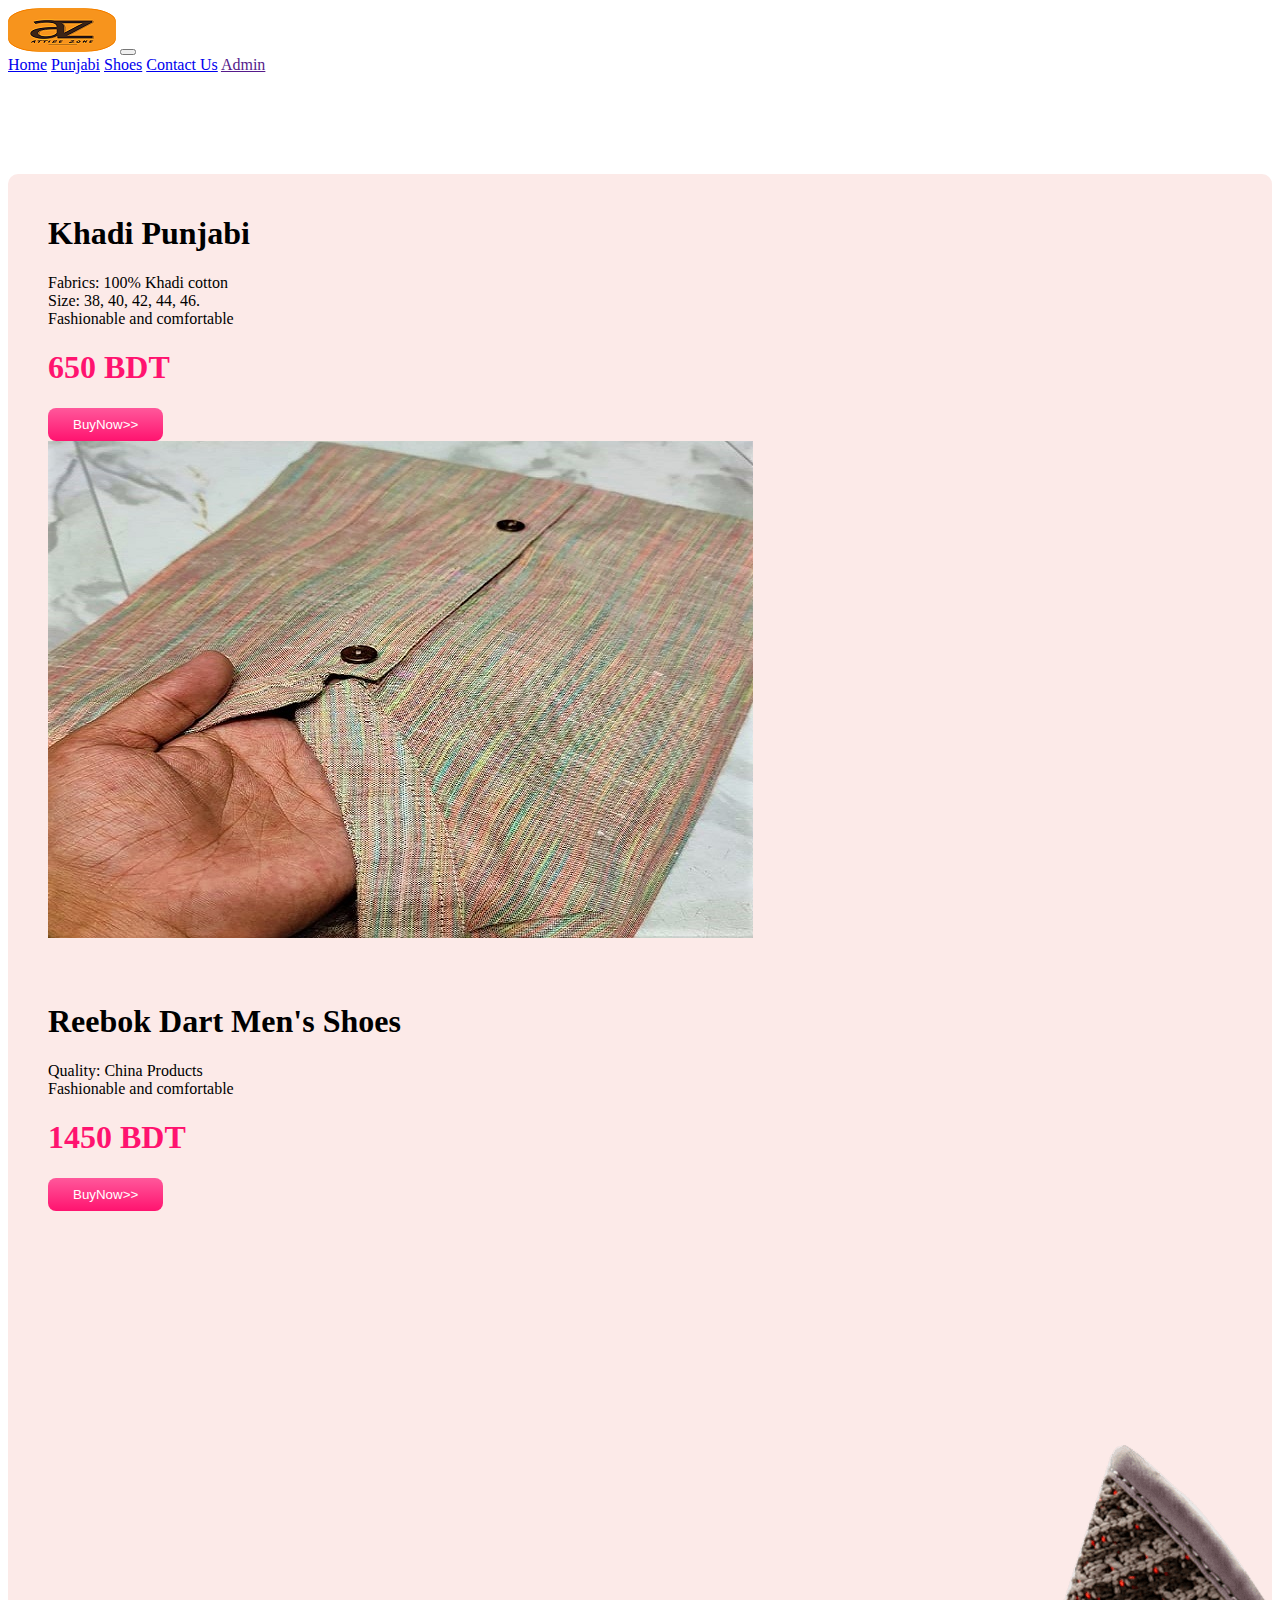
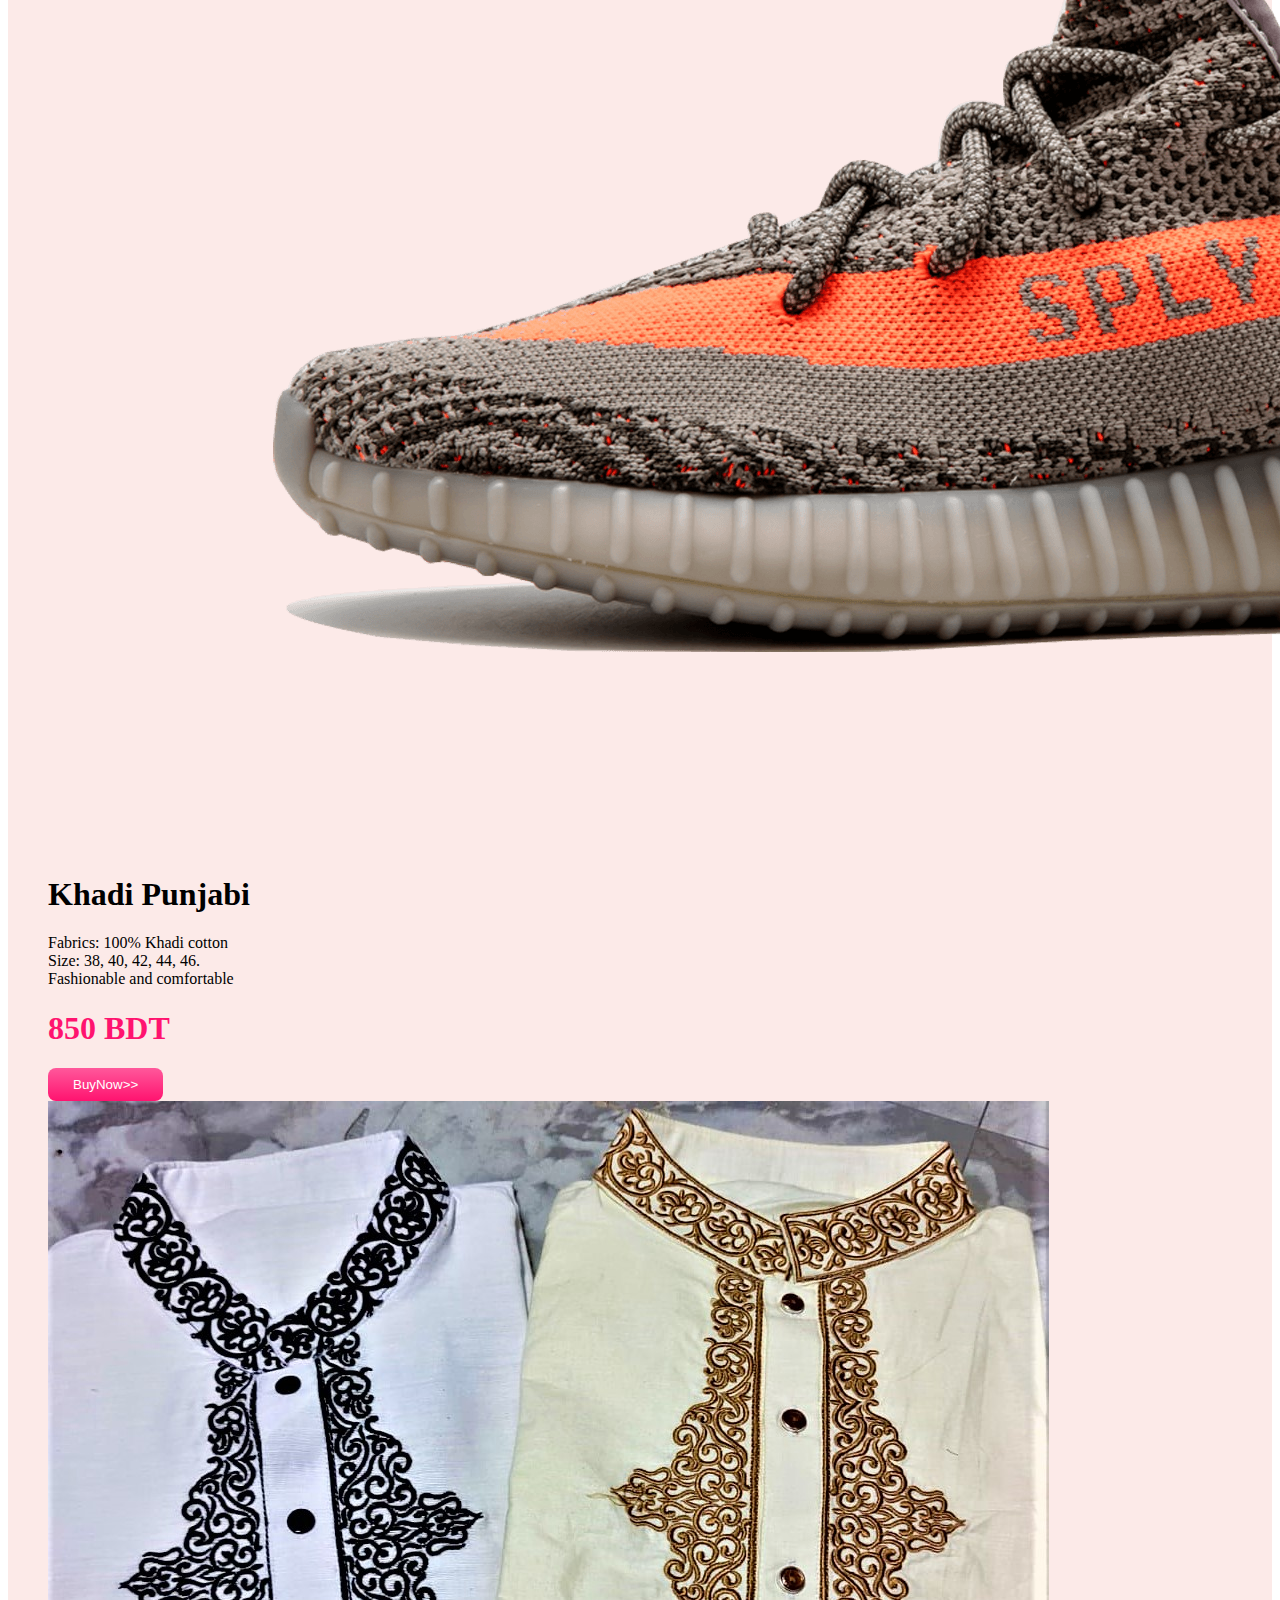
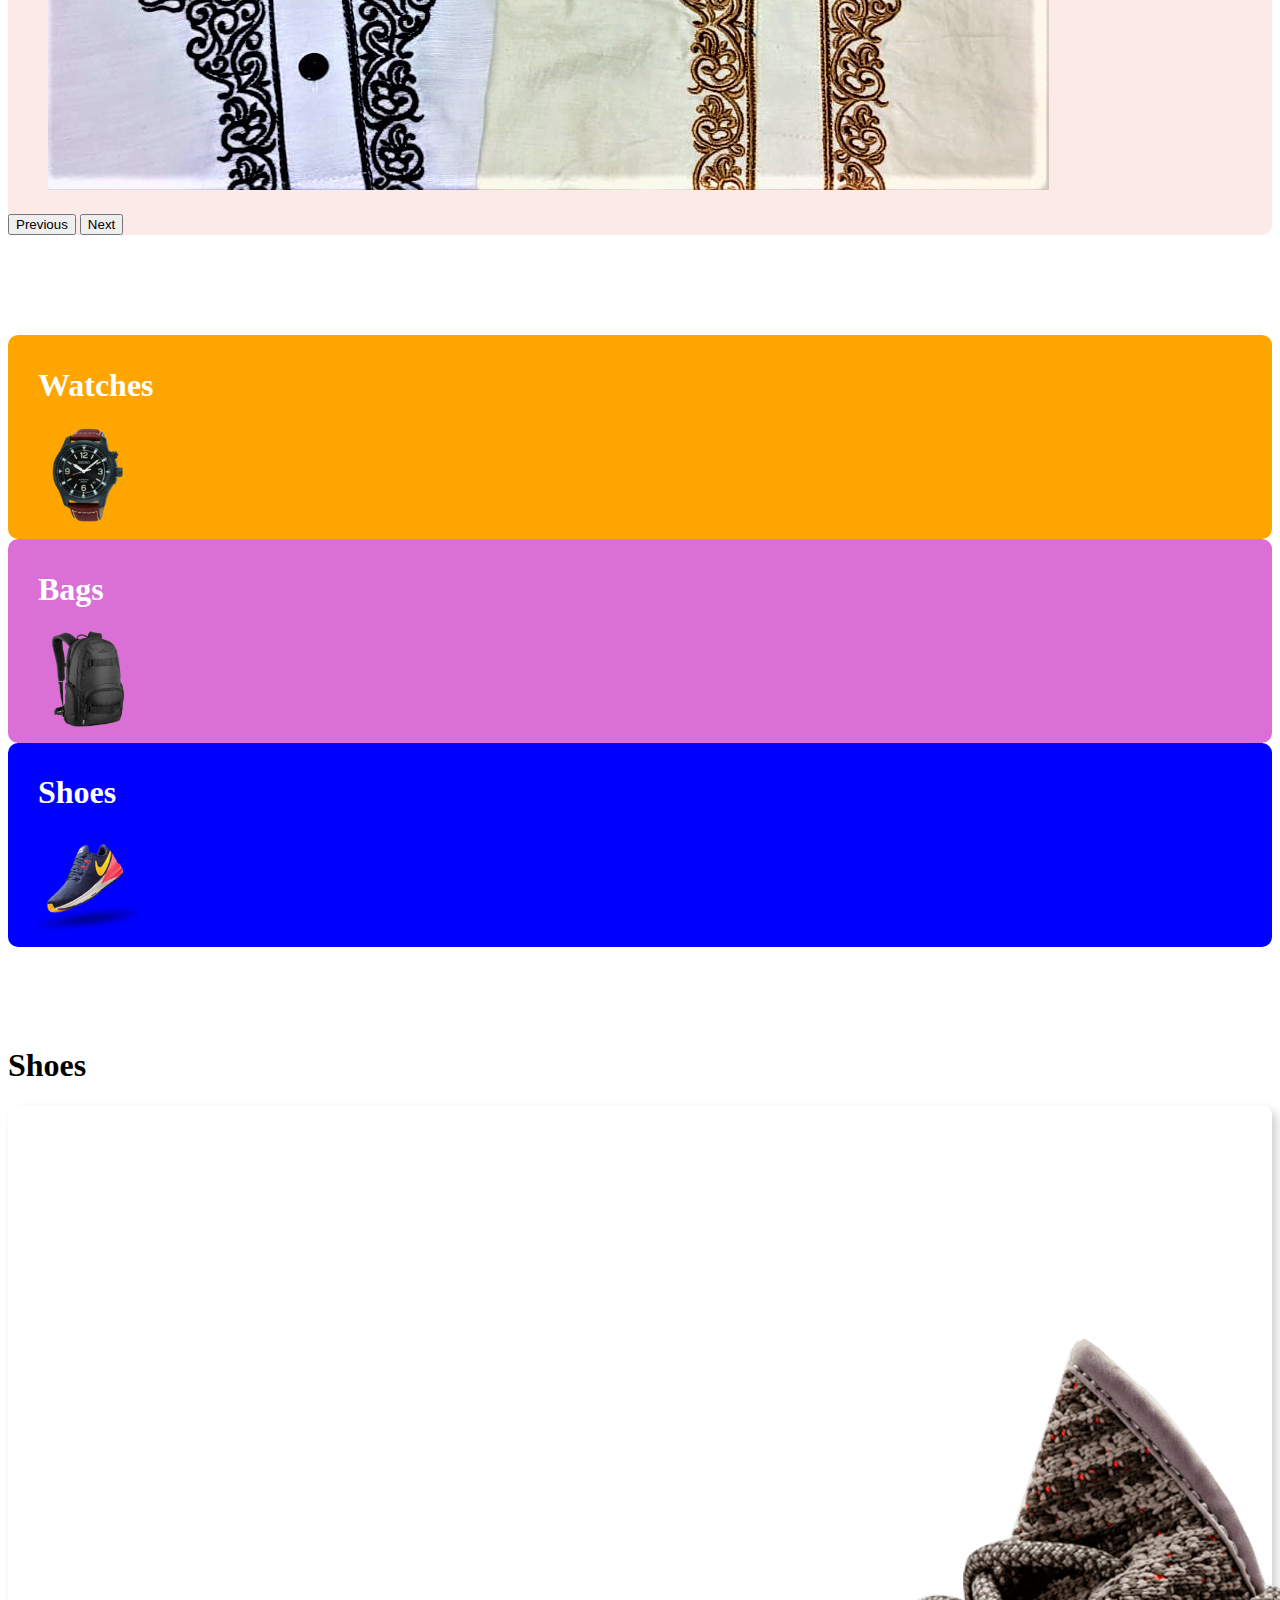
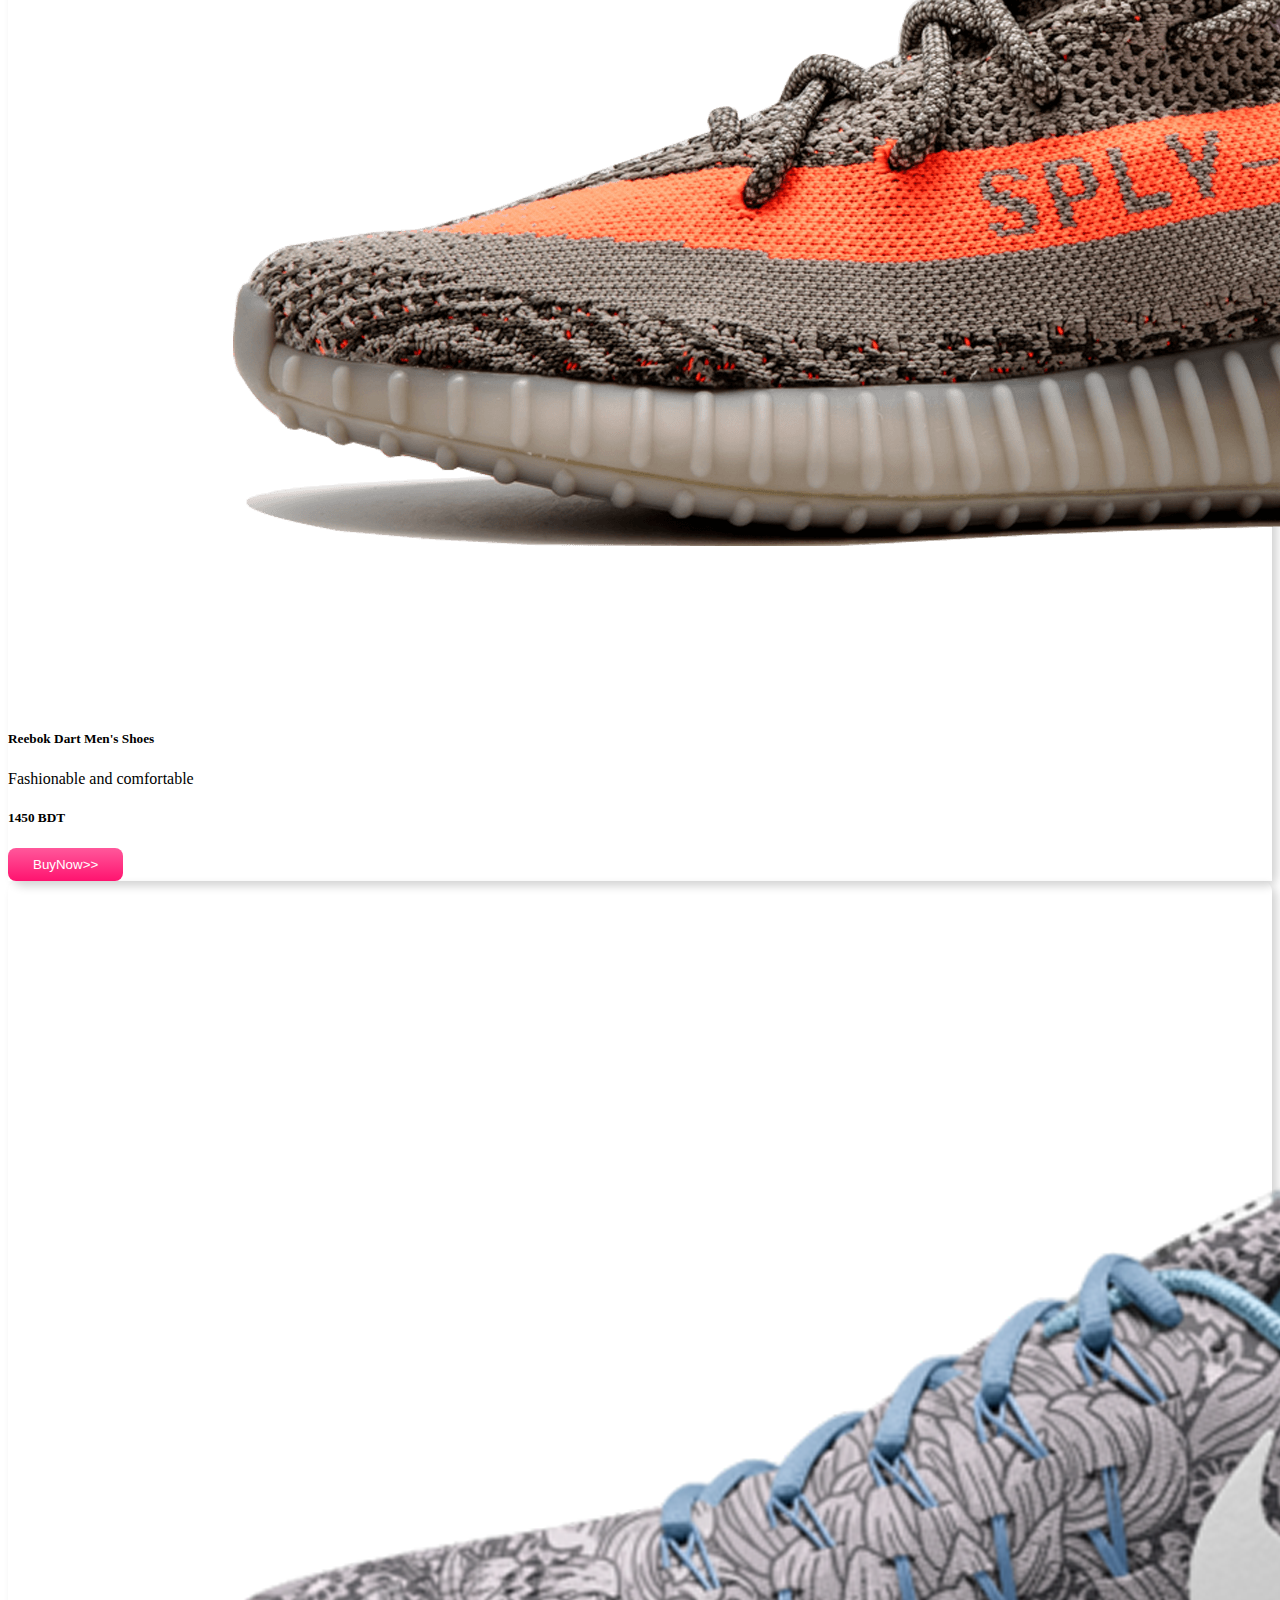
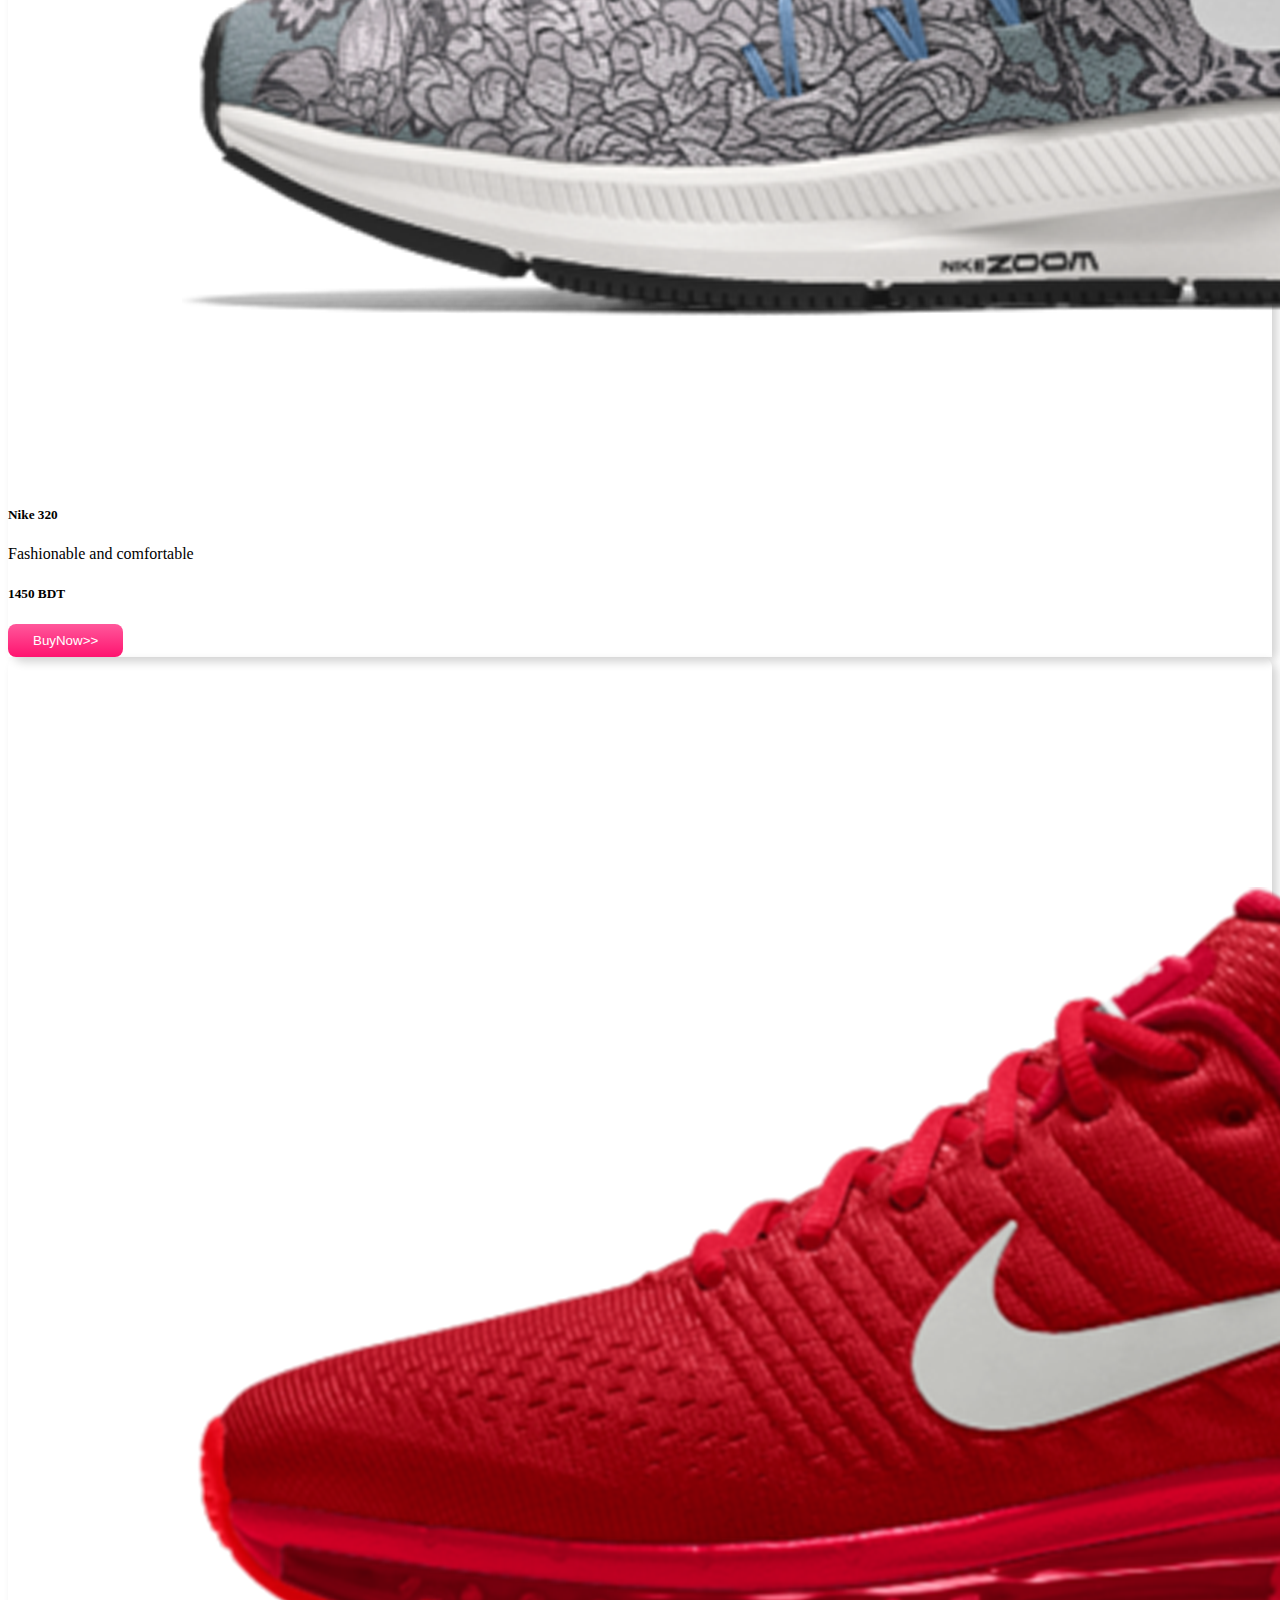
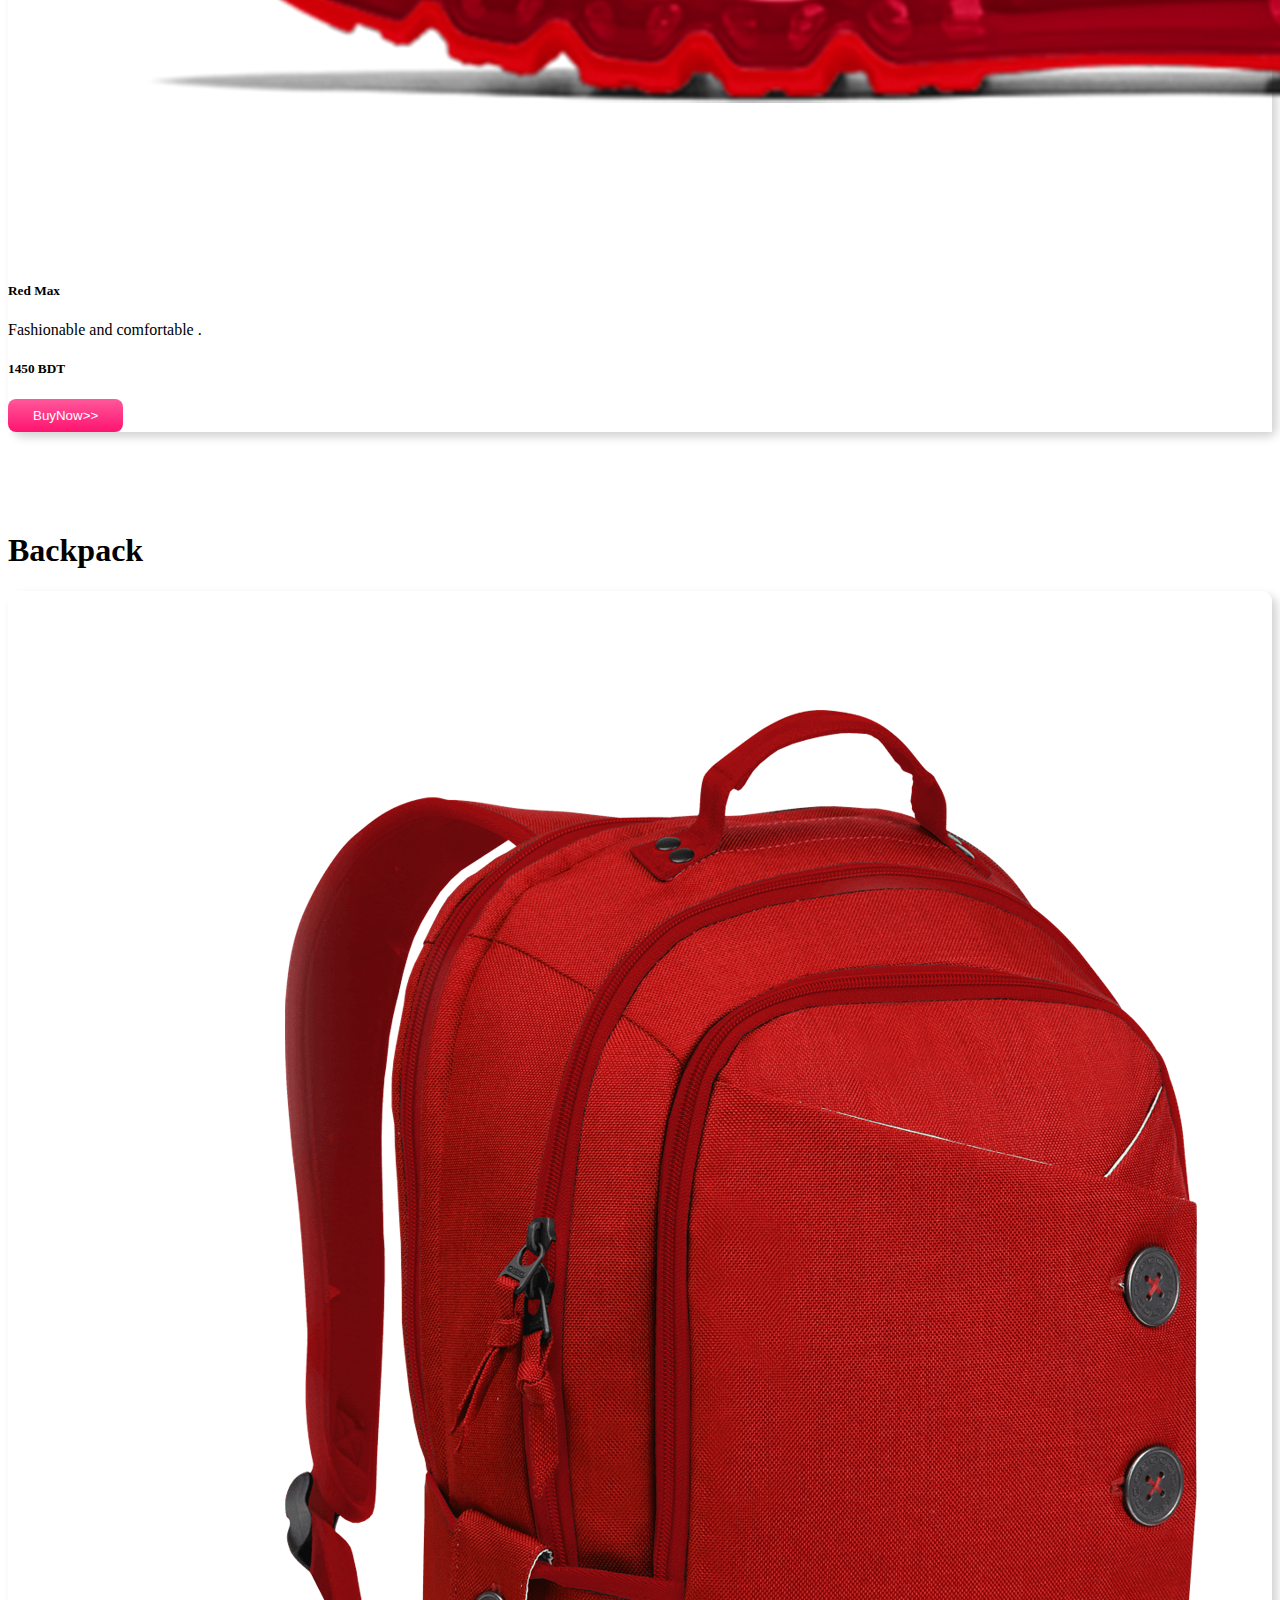
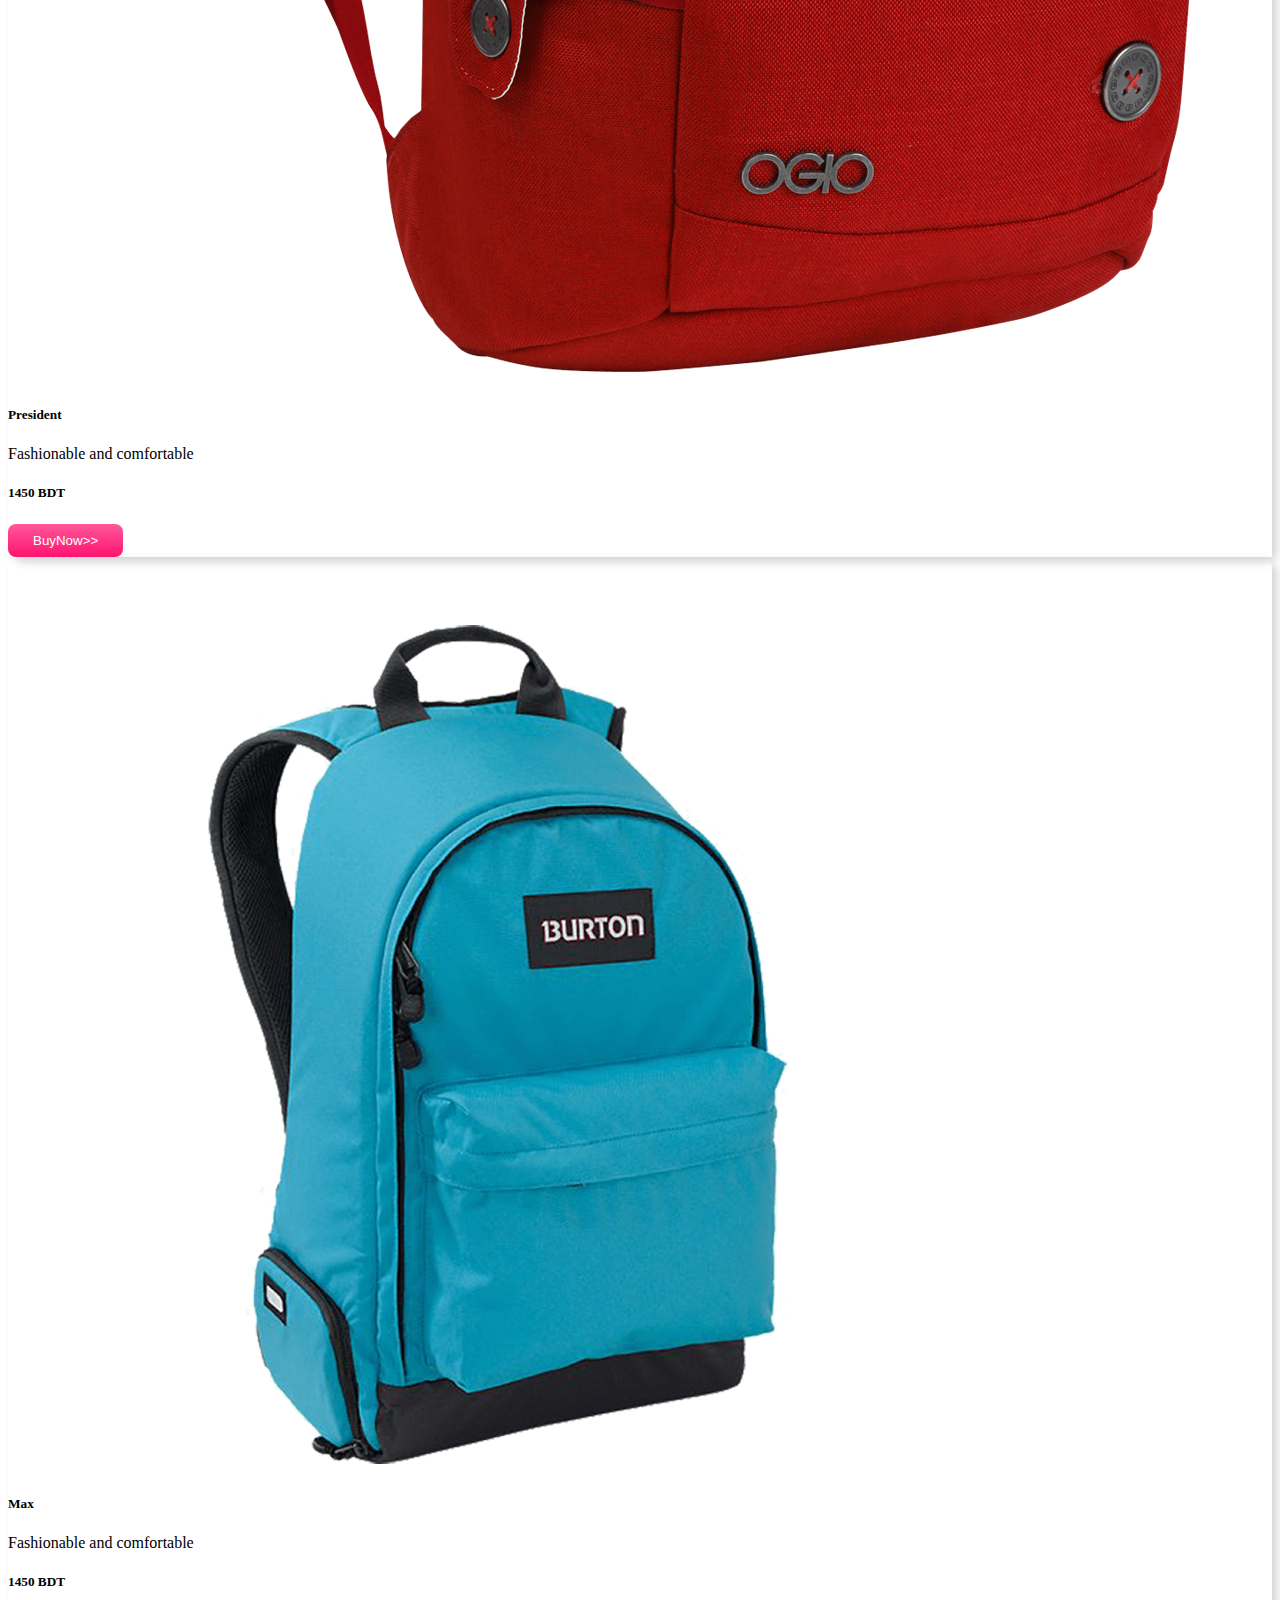
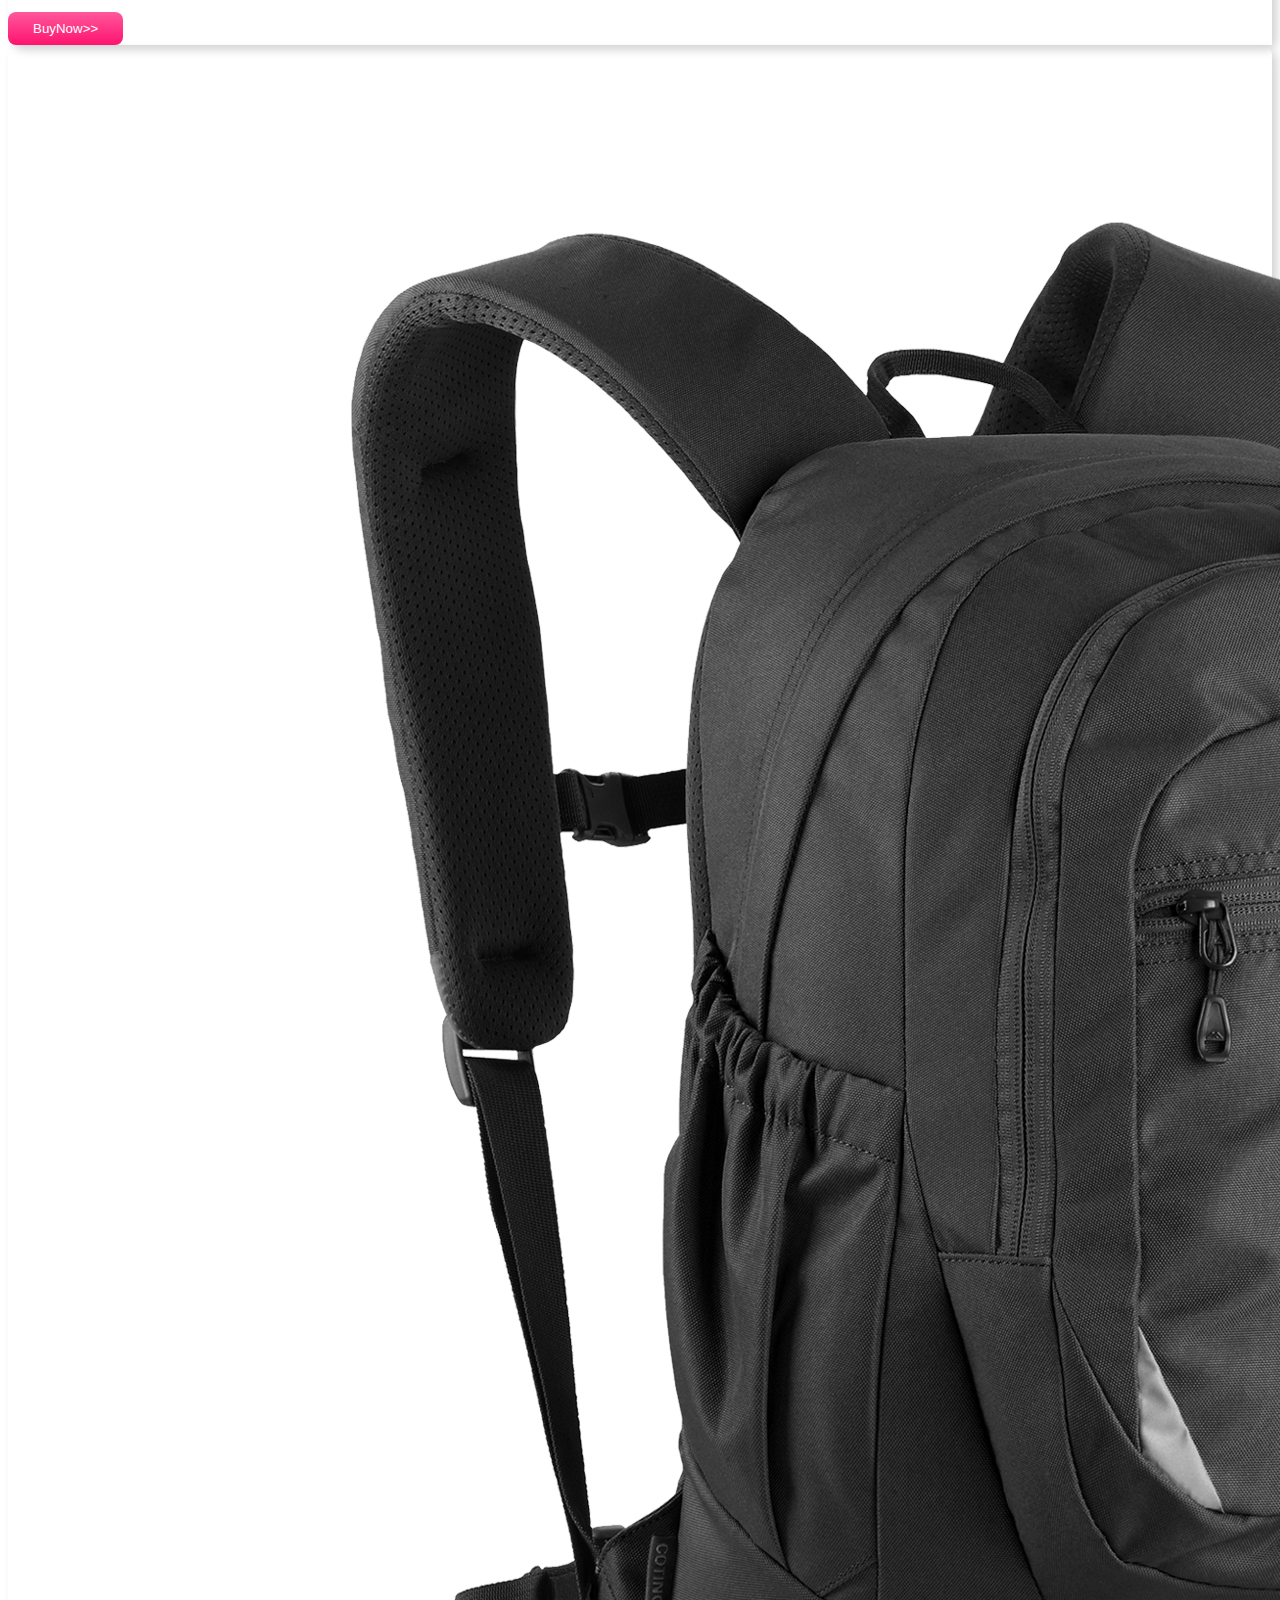
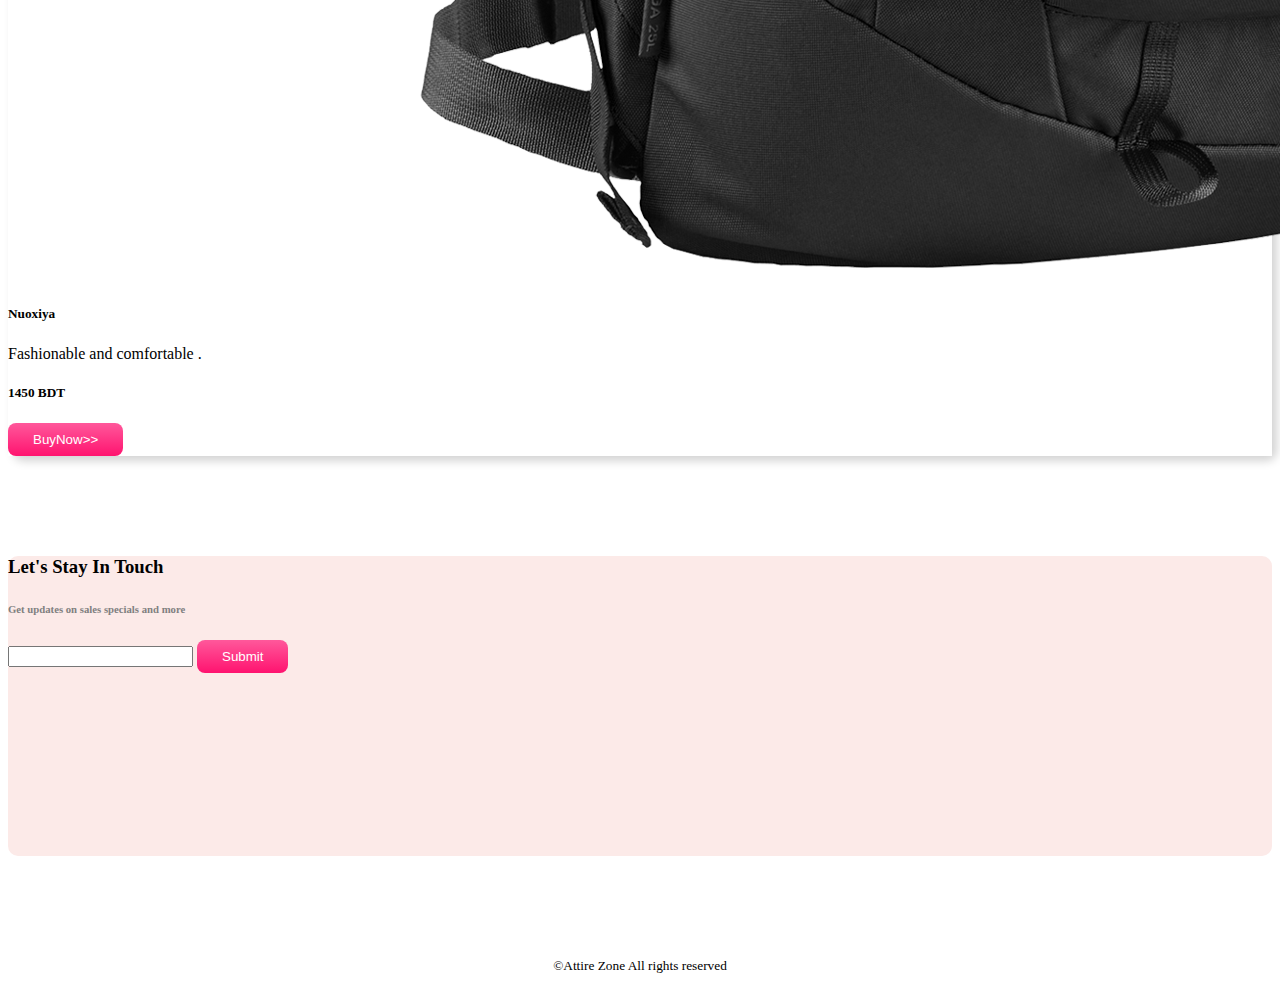
<file: index.html>
<!DOCTYPE html>
<html lang="en">
<head>
    <meta charset="UTF-8">
    <meta http-equiv="X-UA-Compatible" content="IE=edge">
    <meta name="viewport" content="width=device-width, initial-scale=1.0">
    <title>ATTIRE ZONE</title>
    <link href="https://cdn.jsdelivr.net/npm/bootstrap@5.1.0/dist/css/bootstrap.min.css" rel="stylesheet" integrity="sha384-KyZXEAg3QhqLMpG8r+8fhAXLRk2vvoC2f3B09zVXn8CA5QIVfZOJ3BCsw2P0p/We" crossorigin="anonymous">
    <link href="style.css" rel="stylesheet">
</head>
    <body>
        <div class="container">
            <nav class="navbar navbar-expand-lg navbar-light bg-light">
                <div class="container-fluid">
                <a class="navbar-brand" href="#"><img src="Attire Zone 1 (1).png" alt="attire zone"></a>
                <button class="navbar-toggler" type="button" data-bs-toggle="collapse" data-bs-target="#navbarNavAltMarkup" aria-controls="navbarNavAltMarkup" aria-expanded="false" aria-label="Toggle navigation">
                    <span class="navbar-toggler-icon"></span>
                </button>
                <div class="collapse navbar-collapse" id="navbarNavAltMarkup">
                    <div class="navbar-nav">
                    <a class="nav-link active" aria-current="page" href="#">Home</a>
                    <a class="nav-link" href="#punjabi">Punjabi</a>
                    <a class="nav-link" href="#shoes">Shoes</a>
                    <a class="nav-link" href="#subscribe">Contact Us</a>
                    <a class="nav-link" href="">Admin</a>
                    </div>
                </div>
                </div>
            </nav>
        </div>
        <div class="container">
            <div id="carouselExampleControls" class="carousel slide orange-bg" data-bs-ride="carousel">
                <div class="carousel-inner">
                <div class="carousel-item active">
                    <div class="row align-items-center">   
                        <div class="col-md-7">
                       <h1>Khadi Punjabi</h1>
                       <p>Fabrics: 100% Khadi cotton
                           <br>
                        Size: 38, 40, 42, 44, 46.
                        <br>
                        Fashionable and comfortable 
                       </p>
                       <h1 class="price">650 BDT</h1>
                       <button class="buy_now_button1">BuyNow>></button>
                        </div>
                        <div class="col-md-5">
                            <img src="punjabi_images/pun_2.jpg" class="d-block w-100" alt="...">
                        </div>
                    </div> 
                </div>
                <div class="carousel-item">
                    <div class="row align-items-center">
                        
                        <div class="col-md-7">
                            <h1>Reebok Dart Men's Shoes</h1>
                            <p>Quality: China Products
                             <br>
                             Fashionable and comfortable 
                            </p>
                            <h1 class="price">1450 BDT</h1>
                            <button class="buy_now_button1">BuyNow>></button>
                        </div>
                        <div class="col-md-5">
                            <img src="panda_image/images/shoes/shoe-1.png" class="d-block w-100" alt="...">
                        </div>
                    </div>
                </div>
                <div class="carousel-item">
                    <div class="row align-items-center">
                    
                        <div class="col-md-7">
                            <h1>Khadi Punjabi</h1>
                            <p>Fabrics: 100% Khadi cotton
                                <br>
                             Size: 38, 40, 42, 44, 46.
                             <br>
                             Fashionable and comfortable 
                            </p>
                            <h1 class="price">850 BDT</h1>
                            <button class="buy_now_button1">BuyNow>></button>
                        </div>
                        <div class="col-md-5">
                            <img src="punjabi_images/pun_1.jpg" class="d-block w-100" alt="...">
                        </div>
                    </div>
                </div>
                </div>
                <button class="carousel-control-prev" type="button" data-bs-target="#carouselExampleControls" data-bs-slide="prev">
                <span class="carousel-control-prev-icon" aria-hidden="true"></span>
                <span class="visually-hidden">Previous</span>
                </button>
                <button class="carousel-control-next" type="button" data-bs-target="#carouselExampleControls" data-bs-slide="next">
                <span class="carousel-control-next-icon" aria-hidden="true"></span>
                <span class="visually-hidden">Next</span>
                </button>
            </div>
        </div>
        <div class="container categories">

       <div class="row">
           <div class="col-md-4">
           <div class="d-flex justify-content-between align-items-center cat1">
            <h1>Watches</h1>
            <img src="panda_image/images/categories/watch.png" alt="kk">
           </div>
           </div>
           <div class="col-md-4">
           <div class="d-flex justify-content-between align-items-center cat2">
            <h1>Bags</h1>
            <img src="panda_image/images/categories/bag.png" alt="sd">
           </div>
           </div>
           <div class="col-md-4">
           <div class="d-flex justify-content-between align-items-center cat3">
            <h1>Shoes</h1>
            <img src="panda_image/images/categories/shoes.png" alt="sdsd">
           </div>
           </div>
       </div>
        </div>
        <div class="container shoes" id="shoes">
            <h1>Shoes</h1>
            <div class="card-group">
                <div class="card">
                  <img src="panda_image/images/shoes/shoe-1.png" class="card-img-top" alt="...">
                  <div class="card-body">
                    <h5 class="card-title">Reebok Dart Men's Shoes</h5>
                    <p class="card-text">Fashionable and comfortable </p>
                    <h5>1450 BDT</h5>
                  </div>
                  <div class="card-footer">
                     <button class="buy_now_button1">BuyNow>></button>
                  </div>
                </div>
                <div class="card">
                  <img src="panda_image/images/shoes/shoe-2.png" class="card-img-top" alt="...">
                  <div class="card-body">
                    <h5 class="card-title">Nike 320</h5>
                    <p class="card-text">Fashionable and comfortable </p>
                    <h5>1450 BDT</h5>
                  </div>
                  <div class="card-footer">
                     <button class="buy_now_button1">BuyNow>></button>
                  </div>
                </div>
                <div class="card">
                  <img src="panda_image/images/shoes/shoe-3.png" class="card-img-top" alt="...">
                  <div class="card-body">
                    <h5 class="card-title">Red Max</h5>
                    <p class="card-text">Fashionable and comfortable .</p>
                    <h5>1450 BDT</h5>
                  </div>
                  <div class="card-footer">
                     <button class="buy_now_button1">BuyNow>></button>
                  </div>
                </div>
              </div>
            </div>
            <div class="container bakcpack" id="backpack">
                <h1>Backpack</h1>
                <div class="card-group">
                    <div class="card">
                      <img src="panda_image/images/bags/bag-1.png" class="card-img-top" alt="...">
                      <div class="card-body">
                        <h5 class="card-title">President</h5>
                        <p class="card-text">Fashionable and comfortable </p>
                        <h5>1450 BDT</h5>
                      </div>
                      <div class="card-footer">
                         <button class="buy_now_button1">BuyNow>></button>
                      </div>
                    </div>
                    <div class="card">
                      <img src="panda_image/images/bags/bag-2.png" class="card-img-top" alt="...">
                      <div class="card-body">
                        <h5 class="card-title">Max</h5>
                        <p class="card-text">Fashionable and comfortable </p>
                        <h5>1450 BDT</h5>
                      </div>
                      <div class="card-footer">
                         <button class="buy_now_button1">BuyNow>></button>
                      </div>
                    </div>
                    <div class="card">
                      <img src="panda_image/images/bags/bag-3.png" class="card-img-top" alt="...">
                      <div class="card-body">
                        <h5 class="card-title">Nuoxiya</h5>
                        <p class="card-text">Fashionable and comfortable .</p>
                        <h5>1450 BDT</h5>
                      </div>
                      <div class="card-footer">
                         <button class="buy_now_button1">BuyNow>></button>
                      </div>
                    </div>
                  </div>
                </div>
                <div class="container d-flex justify-content-center align-items-center orange-bg" id="subscribe">
                  <div>
                    <h3>Let's Stay In Touch</h3>
                    <h6>Get updates on sales specials and more</h6>
                    <input class="form-control" type="text">
                    <button class="buy_now_button1">Submit</button>
                  </div>
                </div>
                <footer>
                    <small> ©Attire Zone  All rights reserved
                    </footer></small>
                   </footer>
        <script src="https://cdn.jsdelivr.net/npm/@popperjs/core@2.9.3/dist/umd/popper.min.js" integrity="sha384-eMNCOe7tC1doHpGoWe/6oMVemdAVTMs2xqW4mwXrXsW0L84Iytr2wi5v2QjrP/xp" crossorigin="anonymous"></script>
        <script src="https://cdn.jsdelivr.net/npm/bootstrap@5.1.0/dist/js/bootstrap.min.js" integrity="sha384-cn7l7gDp0eyniUwwAZgrzD06kc/tftFf19TOAs2zVinnD/C7E91j9yyk5//jjpt/" crossorigin="anonymous"></script> 
    </body>
    </html>
</file>
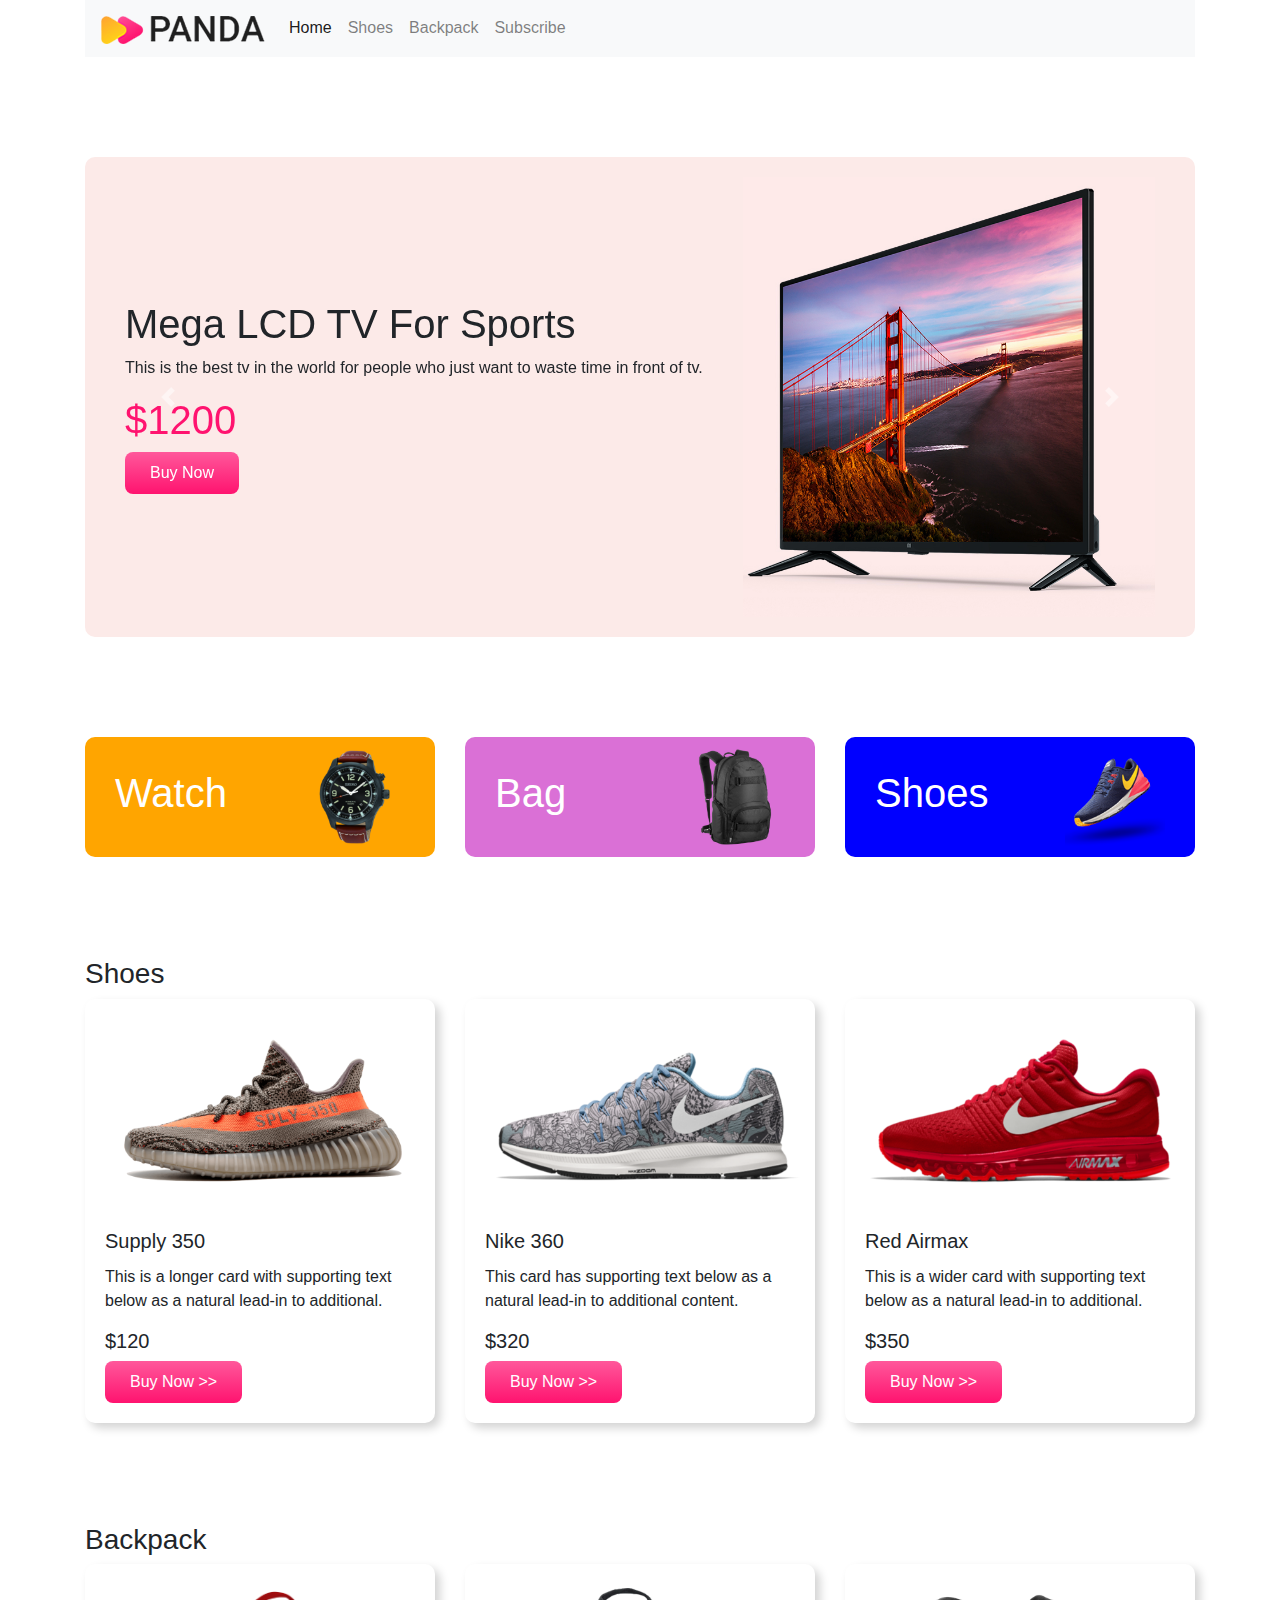
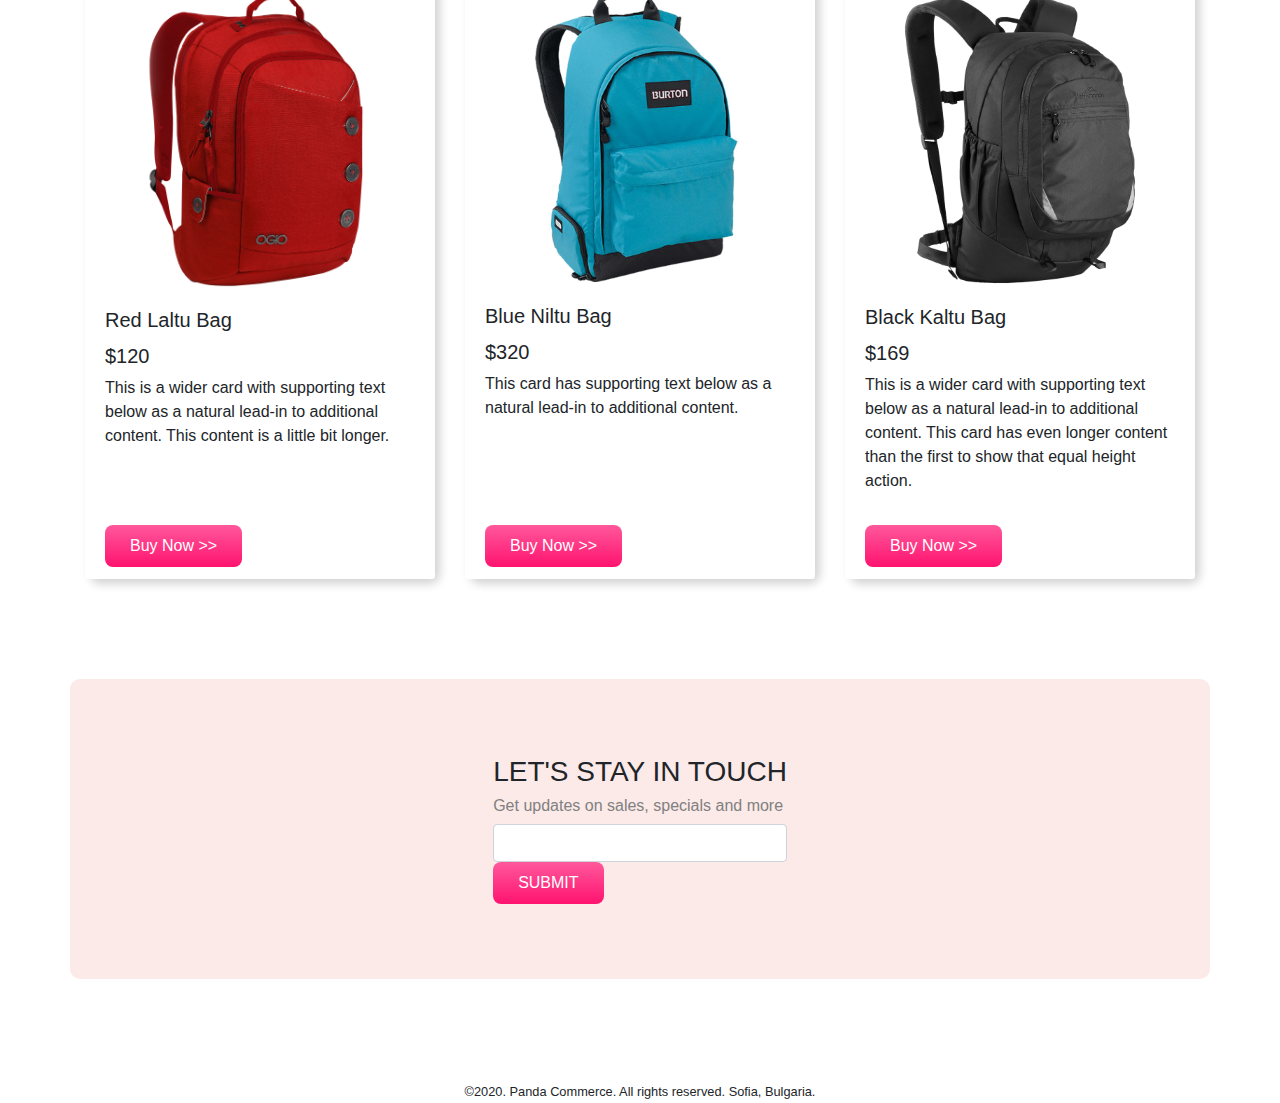
<file: panda_image/index.html>
<!DOCTYPE html>
<html lang="en">
<head>
    <meta charset="UTF-8">
    <meta name="viewport" content="width=device-width, initial-scale=1.0">
    <meta http-equiv="X-UA-Compatible" content="ie=edge">
    <title>Panda Commerce</title>
    <link rel="stylesheet" href="https://stackpath.bootstrapcdn.com/bootstrap/4.4.1/css/bootstrap.min.css" integrity="sha384-Vkoo8x4CGsO3+Hhxv8T/Q5PaXtkKtu6ug5TOeNV6gBiFeWPGFN9MuhOf23Q9Ifjh" crossorigin="anonymous">
    <link rel="stylesheet" href="style.css">
</head>
<body>
    <div class="container">
        <nav class="navbar navbar-expand-lg navbar-light bg-light">
            <a class="navbar-brand" href="#">
                <img src="images/logo.png" alt="">
            </a>
            <button class="navbar-toggler" type="button" data-toggle="collapse" data-target="#navbarNav" aria-controls="navbarNav" aria-expanded="false" aria-label="Toggle navigation">
              <span class="navbar-toggler-icon"></span>
            </button>
            <div class="collapse navbar-collapse" id="navbarNav">
              <ul class="navbar-nav">
                <li class="nav-item active">
                  <a class="nav-link" href="#">Home <span class="sr-only">(current)</span></a>
                </li>
                <li class="nav-item">
                  <a class="nav-link" href="#shoes">Shoes</a>
                </li>
                <li class="nav-item">
                  <a class="nav-link" href="#backpack">Backpack</a>
                </li>
                <li class="nav-item">
                  <a class="nav-link" href="#subscribe">Subscribe</a>
                </li>
              </ul>
            </div>
          </nav>
    </div>
    <div class="container">
        <div id="carouselExampleControls" class="carousel slide orange-bg" data-ride="carousel">
            <div class="carousel-inner">
              <div class="carousel-item active">
                <div class="row align-items-center">
                    <div class="col-md-7">
                        <h1>Mega LCD TV For Sports</h1>
                        <p>This is the best tv in the world for people who just want to waste time in front of tv.</p>
                        <h1 class="price">$1200</h1>
                        <button class="buy-now-button">Buy Now</button>
                    </div>
                    <div class="col-md-5">
                        <img src="images/banner-images/tv.png" class="d-block w-100" alt="...">
                    </div>
                </div>
              </div>
              <div class="carousel-item">
                  <div class="row  align-items-center">
                      <div class="col-md-7">
                        <h1>Cool Dude Headphone</h1>
                        <p>This is the best headphone in the world for people who just want to waste time in front of funky world.</p>
                        <h1 class="price">$420</h1>
                        <button class="buy-now-button">Buy Now</button>
                      </div>
                      <div class="col-md-5">
                        <img src="images/banner-images/headphone.png" class="d-block w-100" alt="...">
                      </div>
                  </div>
              </div>
              <div class="carousel-item">
                  <div class="row align-items-center">
                      <div class="col-md-7">
                        <h1>X-Box for your living room</h1>
                        <p>This is the best x-box in the world for people who just want to waste time in front of fake sports.</p>
                        <h1 class="price">$600</h1>
                        <button class="buy-now-button">Buy Now</button>
                      </div>
                      <div class="col-md-5">
                        <img src="images/banner-images/xbox.png" class="d-block w-100" alt="...">
                      </div>
                  </div>
              </div>
            </div>
            <a class="carousel-control-prev" href="#carouselExampleControls" role="button" data-slide="prev">
              <span class="carousel-control-prev-icon" aria-hidden="true"></span>
              <span class="sr-only">Previous</span>
            </a>
            <a class="carousel-control-next" href="#carouselExampleControls" role="button" data-slide="next">
              <span class="carousel-control-next-icon" aria-hidden="true"></span>
              <span class="sr-only">Next</span>
            </a>
          </div>
    </div>
    
    <div class="container categories">
      <div class="row">
        <div class="col-md-4">
          <div class="d-flex justify-content-between align-items-center cat1">
            <h1>Watch</h1>
            <img src="images/categories/watch.png" alt="">
          </div>
        </div>
        <div class="col-md-4">
          <div class="d-flex justify-content-between align-items-center cat2">
            <h1>Bag</h1>
            <img src="images/categories/bag.png" alt="">
          </div>
        </div>
        <div class="col-md-4">
          <div class="d-flex justify-content-between align-items-center cat3">
            <h1>Shoes</h1>
            <img src="images/categories/shoes.png" alt="">
          </div>
        </div>
      </div>
    </div>

    <div class="container shoes" id="shoes">
      <h3>Shoes</h3>
      <div class="card-deck">
        <div class="card">
          <img src="images/shoes/shoe-1.png" class="card-img-top" alt="...">
          <div class="card-body">
            <h5 class="card-title">Supply 350</h5>
            <p class="card-text">This is a longer card with supporting text below as a natural lead-in to additional.</p>
            <h5>$120</h5>
            <button class="buy-now-button">Buy Now >></button>
          </div>
        </div>
        <div class="card">
          <img src="images/shoes/shoe-2.png" class="card-img-top" alt="...">
          <div class="card-body">
            <h5 class="card-title">Nike 360</h5>
            <p class="card-text">This card has supporting text below as a natural lead-in to additional content.</p>
            <h5>$320</h5>
            <button class="buy-now-button">Buy Now >></button>
          </div>
        </div>
        <div class="card">
          <img src="images/shoes/shoe-3.png" class="card-img-top" alt="...">
          <div class="card-body">
            <h5 class="card-title">Red Airmax</h5>
            <p class="card-text">This is a wider card with supporting text below as a natural lead-in to additional.</p>
            <h5>$350</h5>
            <button class="buy-now-button">Buy Now >></button>
          </div>
        </div>
      </div>
    </div>
    
    <div class="container" id="backpack">
      <h3>Backpack</h3>
      <div class="card-deck">
        <div class="card">
          <img src="images/bags/bag-1.png" class="card-img-top" alt="...">
          <div class="card-body">
            <h5 class="card-title">Red Laltu Bag</h5>
            <h5>$120</h5>
            <p class="card-text">This is a wider card with supporting text below as a natural lead-in to additional content. This content is a little bit longer.</p>
          </div>
          <div class="card-footer">
            <button class="buy-now-button">Buy Now >></button>
          </div>
        </div>
        <div class="card">
          <img src="images/bags/bag-2.png" class="card-img-top" alt="...">
          <div class="card-body">
            <h5 class="card-title">Blue Niltu Bag</h5>
            <h5>$320</h5>
            <p class="card-text">This card has supporting text below as a natural lead-in to additional content.</p>
          </div>
          <div class="card-footer">
            <button class="buy-now-button">Buy Now >></button>
          </div>
        </div>
        <div class="card">
          <img src="images/bags/bag-3.png" class="card-img-top" alt="...">
          <div class="card-body">
            <h5 class="card-title">Black Kaltu Bag</h5>
            <h5>$169</h5>
            <p class="card-text">This is a wider card with supporting text below as a natural lead-in to additional content. This card has even longer content than the first to show that equal height action.</p>
          </div>
          <div class="card-footer">
            <button class="buy-now-button">Buy Now >></button>
          </div>
        </div>
      </div>
    </div>
    
    <div class="container d-flex align-items-center justify-content-center orange-bg" id="subscribe">
      <div>
        <h3>LET'S STAY IN TOUCH</h3>
        <h6>Get updates on sales, specials and more</h6>
        <input class="form-control" type="text">
        <button class="buy-now-button">SUBMIT</button>
      </div>
    </div>

    <footer>
      <small> ©2020. Panda Commerce. All rights reserved. Sofia, Bulgaria. </small>
    </footer>

    <script src="https://code.jquery.com/jquery-3.4.1.slim.min.js" integrity="sha384-J6qa4849blE2+poT4WnyKhv5vZF5SrPo0iEjwBvKU7imGFAV0wwj1yYfoRSJoZ+n" crossorigin="anonymous"></script>
    <script src="https://cdn.jsdelivr.net/npm/popper.js@1.16.0/dist/umd/popper.min.js" integrity="sha384-Q6E9RHvbIyZFJoft+2mJbHaEWldlvI9IOYy5n3zV9zzTtmI3UksdQRVvoxMfooAo" crossorigin="anonymous"></script>
    <script src="https://stackpath.bootstrapcdn.com/bootstrap/4.4.1/js/bootstrap.min.js" integrity="sha384-wfSDF2E50Y2D1uUdj0O3uMBJnjuUD4Ih7YwaYd1iqfktj0Uod8GCExl3Og8ifwB6" crossorigin="anonymous"></script>
</body>
</html>
</file>
<file: style.css>
.container{
    margin-bottom: 100px;
}
.orange-bg{
    background-color: #fceae8;
    border-radius: 10px;
}
.carousel-item{
    padding: 20px 40px;
}
.price{
    color: #FF136F;
}
.buy_now_button1{
    background-image: linear-gradient(to bottom, #FF589B 0%, #FF136F 100%);
    color: #fff;
    border: none;
    border-radius: 8px;
    padding: 9px 25px;
    cursor: pointer;
}
.cat1, .cat2, .cat3{
    padding: 10px 30px;
    border-radius: 10px;
}
.cat1{
    background-color: orange;
}
.cat2{
    background-color: orchid;
}
.cat3{
    background-color: blue;
}
.categories h1{
    color: white;
}
.categories img{
    width: 100px;
}
.card{
    border: none;
    border-radius: 10px;
    box-shadow: 5px 5px 10px lightgray;
}
.card-footer{
    background-color: white;
    border-top: none;
}
#subscribe{
    height: 300px;
}
#subscribe h6{
    color: gray;
}
footer{
    text-align: center;
}
</file>
<file: panda_image/style.css>
.container{
    margin-bottom: 100px;
}
.orange-bg{
    background-color: #fceae8;
    border-radius: 10px;
}
.carousel-item{
    padding: 20px 40px;
}
.price{
    color: #FF136F;
}
.buy-now-button{
    background-image: linear-gradient(to bottom, #FF589B 0%, #FF136F 100%);
    color: #fff;
    border: none;
    border-radius: 8px;
    padding: 9px 25px;
    cursor: pointer;
}
.cat1, .cat2, .cat3{
    padding: 10px 30px;
    border-radius: 10px;
}
.cat1{
    background-color: orange;
}
.cat2{
    background-color: orchid;
}
.cat3{
    background-color: blue;
}
.categories h1{
    color: white;
}
.categories img{
    width: 100px;
}
.card{
    border: none;
    border-radius: 10px;
    box-shadow: 5px 5px 10px lightgray;
}
.card-footer{
    background-color: white;
    border-top: none;
}
#subscribe{
    height: 300px;
}
#subscribe h6{
    color: gray;
}
footer{
    text-align: center;
}
</file>
